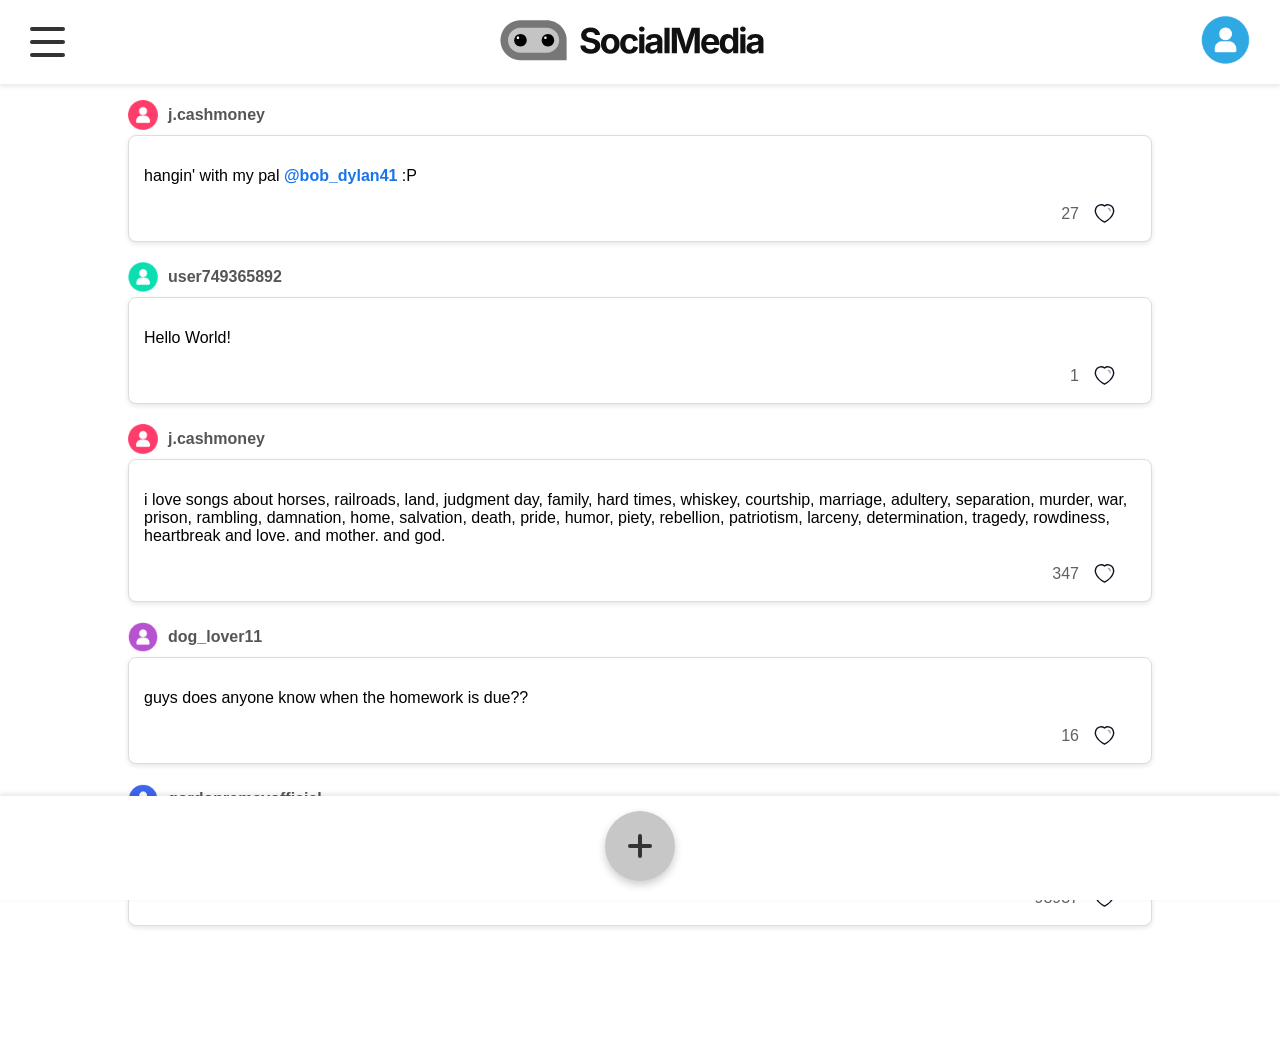
<file: index.html>
<!DOCTYPE html>
<html lang="en">
<head>
    <meta charset="UTF-8">
    <meta name="viewport" content="width=device-width, initial-scale=1.0">
    <title>Homepage</title>
    <link rel="stylesheet" href="global.css">
    <link rel="stylesheet" href="Bridget/homepage.css">
</head>
<body>
    <div class="navbar">
        <div class="hamburger" id="hamburger-btn">
            <div class="line"></div>
            <div class="line"></div>
            <div class="line"></div>
        </div>
        <div>
            <a href="index.html"> <img src="images/logoipsum-custom-logo.svg" alt="logo"></a>
        </div>
        <div class="myprofile">
            <img src="images/sky-pfp.png" alt="sky pfp icon" style="width: 50px; height: 50px;">
        </div>
    </div>
    
    <div class="post-container">
        <div class="post bob-post" id="bob-post-1" style="display: none;">
            <div class="username"> <img src="images/green-pfp.png" alt="green pfp icon" style="width: 30px; height: 30px; margin-right: 10px;"><a href="Sam/user-profile.html">bob_dylan41</a></div>
            <div class="content" id="profile-p2">
                <p> hangin' with my pal <span class="mention">@j.cashmoney</span> :P</p>
                <div class="like-container">
                    <span class="counter">14</span>
                    <button type="button" class="likeButton">
                        <svg class="heart-icon" viewBox="0 0 24 24" width="23" height="23" xmlns="http://www.w3.org/2000/svg">
                            <path class="heart-main" fill-rule="evenodd" clip-rule="evenodd" d="M2.87187 11.5983C1.79887 8.24832 3.05287 4.41932 6.56987 3.28632C8.41987 2.68932 10.4619 3.04132 11.9999 4.19832C13.4549 3.07332 15.5719 2.69332 17.4199 3.28632C20.9369 4.41932 22.1989 8.24832 21.1269 11.5983C19.4569 16.9083 11.9999 20.9983 11.9999 20.9983C11.9999 20.9983 4.59787 16.9703 2.87187 11.5983Z" stroke="#130F26" stroke-width="1.5" stroke-linecap="round" stroke-linejoin="round"/>
                            <path class="heart-shine" opacity="0.4" d="M16 6.69995C17.07 7.04595 17.826 8.00095 17.917 9.12195" stroke="#130F26" stroke-width="1.5" stroke-linecap="round" stroke-linejoin="round"/>
                        </svg>
                    </button>
                </div>
            </div>
        </div>
        <div class="post" id="p5">
            <div class="username"> <img src="images/pink-pfp.png" alt="pink pfp icon" style="width: 30px; height: 30px; margin-right: 10px;">j.cashmoney</div>
                <div class="content">
                <p>hangin' with my pal <a href= "Sam/user-profile.html" class="mention">@bob_dylan41</a> :P</p>
                    <div class="like-container">
                        <span class= "counter">27</span>
                        <button type="button" class="likeButton">
                            <svg class="heart-icon" viewBox="0 0 24 24" width="23" height="23" xmlns="http://www.w3.org/2000/svg">
                                <path class="heart-main" fill-rule="evenodd" clip-rule="evenodd" d="M2.87187 11.5983C1.79887 8.24832 3.05287 4.41932 6.56987 3.28632C8.41987 2.68932 10.4619 3.04132 11.9999 4.19832C13.4549 3.07332 15.5719 2.69332 17.4199 3.28632C20.9369 4.41932 22.1989 8.24832 21.1269 11.5983C19.4569 16.9083 11.9999 20.9983 11.9999 20.9983C11.9999 20.9983 4.59787 16.9703 2.87187 11.5983Z" stroke="#130F26" stroke-width="1.5" stroke-linecap="round" stroke-linejoin="round"/>
                                <path class="heart-shine" opacity="0.4" d="M16 6.69995C17.07 7.04595 17.826 8.00095 17.917 9.12195" stroke="#130F26" stroke-width="1.5" stroke-linecap="round" stroke-linejoin="round"/>
                            </svg>
                        </button>
                    </div>
                </div>
            </div>
        <div class="post" id="p4">
            <div class="username"> <img src="images/aqua-pfp.png" alt="aqua pfp icon" style="width: 30px; height: 30px; margin-right: 10px;">user749365892</div>
            <div class="content">
                <p>Hello World!</p>
                <div class="like-container">
                    <span class= "counter">1</span>
                    <button type="button" class="likeButton">
                        <svg class="heart-icon" viewBox="0 0 24 24" width="23" height="23" xmlns="http://www.w3.org/2000/svg">
                            <path class="heart-main" fill-rule="evenodd" clip-rule="evenodd" d="M2.87187 11.5983C1.79887 8.24832 3.05287 4.41932 6.56987 3.28632C8.41987 2.68932 10.4619 3.04132 11.9999 4.19832C13.4549 3.07332 15.5719 2.69332 17.4199 3.28632C20.9369 4.41932 22.1989 8.24832 21.1269 11.5983C19.4569 16.9083 11.9999 20.9983 11.9999 20.9983C11.9999 20.9983 4.59787 16.9703 2.87187 11.5983Z" stroke="#130F26" stroke-width="1.5" stroke-linecap="round" stroke-linejoin="round"/>
                            <path class="heart-shine" opacity="0.4" d="M16 6.69995C17.07 7.04595 17.826 8.00095 17.917 9.12195" stroke="#130F26" stroke-width="1.5" stroke-linecap="round" stroke-linejoin="round"/>
                        </svg>
                    </button>
                </div>
            </div>
        </div>
        <div class="post bob-post" id="bob-post-2" style="display: none;">
            <div class="username"> <img src="images/green-pfp.png" alt="green pfp icon" style="width: 30px; height: 30px; margin-right: 10px;"><a href="Sam/user-profile.html">bob_dylan41</a></div>
            <div class="content">
                <p>just wrote a new song about railroads</p>
                <div class="like-container">
                    <span class="counter">42</span>
                    <button type="button" class="likeButton">
                        <svg class="heart-icon" viewBox="0 0 24 24" width="23" height="23" xmlns="http://www.w3.org/2000/svg">
                            <path class="heart-main" fill-rule="evenodd" clip-rule="evenodd" d="M2.87187 11.5983C1.79887 8.24832 3.05287 4.41932 6.56987 3.28632C8.41987 2.68932 10.4619 3.04132 11.9999 4.19832C13.4549 3.07332 15.5719 2.69332 17.4199 3.28632C20.9369 4.41932 22.1989 8.24832 21.1269 11.5983C19.4569 16.9083 11.9999 20.9983 11.9999 20.9983C11.9999 20.9983 4.59787 16.9703 2.87187 11.5983Z" stroke="#130F26" stroke-width="1.5" stroke-linecap="round" stroke-linejoin="round"/>
                            <path class="heart-shine" opacity="0.4" d="M16 6.69995C17.07 7.04595 17.826 8.00095 17.917 9.12195" stroke="#130F26" stroke-width="1.5" stroke-linecap="round" stroke-linejoin="round"/>  
                        </svg>
                    </button>
                </div>
            </div>
        </div> 
        <div class="post" id="p3">
            <div class="username"> <img src="images/pink-pfp.png" alt="pink pfp icon" style="width: 30px; height: 30px; margin-right: 10px;">j.cashmoney</div>
                <div class="content">
                    <p>i love songs about horses, railroads, land, judgment day, family, hard times, whiskey, courtship, marriage, adultery, separation, murder, war, prison, rambling, damnation, home, salvation, death, pride, humor, piety, rebellion, patriotism, larceny, determination, tragedy, rowdiness, heartbreak and love. and mother. and god.</p>
                    <div class="like-container">
                        <span class= "counter">347</span>
                        <button type="button" class="likeButton">
                            <svg class="heart-icon" viewBox="0 0 24 24" width="23" height="23" xmlns="http://www.w3.org/2000/svg">
                                <path class="heart-main" fill-rule="evenodd" clip-rule="evenodd" d="M2.87187 11.5983C1.79887 8.24832 3.05287 4.41932 6.56987 3.28632C8.41987 2.68932 10.4619 3.04132 11.9999 4.19832C13.4549 3.07332 15.5719 2.69332 17.4199 3.28632C20.9369 4.41932 22.1989 8.24832 21.1269 11.5983C19.4569 16.9083 11.9999 20.9983 11.9999 20.9983C11.9999 20.9983 4.59787 16.9703 2.87187 11.5983Z" stroke="#130F26" stroke-width="1.5" stroke-linecap="round" stroke-linejoin="round"/>
                                <path class="heart-shine" opacity="0.4" d="M16 6.69995C17.07 7.04595 17.826 8.00095 17.917 9.12195" stroke="#130F26" stroke-width="1.5" stroke-linecap="round" stroke-linejoin="round"/>
                            </svg>
                        </button>
                    </div>
                </div>
            </div>
        <div class="post" id="p2">
            <div class="username"> <img src="images/purple-pfp.png" alt="purple pfp icon" style="width: 30px; height: 30px; margin-right: 10px;">dog_lover11</div>
                <div class="content">
                    <p>guys does anyone know when the homework is due??</p>
                    <div class="like-container">
                        <span class= "counter">16</span>
                        <button type="button" class="likeButton">
                            <svg class="heart-icon" viewBox="0 0 24 24" width="23" height="23" xmlns="http://www.w3.org/2000/svg">
                                <path class="heart-main" fill-rule="evenodd" clip-rule="evenodd" d="M2.87187 11.5983C1.79887 8.24832 3.05287 4.41932 6.56987 3.28632C8.41987 2.68932 10.4619 3.04132 11.9999 4.19832C13.4549 3.07332 15.5719 2.69332 17.4199 3.28632C20.9369 4.41932 22.1989 8.24832 21.1269 11.5983C19.4569 16.9083 11.9999 20.9983 11.9999 20.9983C11.9999 20.9983 4.59787 16.9703 2.87187 11.5983Z" stroke="#130F26" stroke-width="1.5" stroke-linecap="round" stroke-linejoin="round"/>
                                <path class="heart-shine" opacity="0.4" d="M16 6.69995C17.07 7.04595 17.826 8.00095 17.917 9.12195" stroke="#130F26" stroke-width="1.5" stroke-linecap="round" stroke-linejoin="round"/>
                            </svg>
                        </button>
                    </div>
                </div>
            </div>
        <div class="post" id="p1">
            <div class="username"> <img src="images/blue-pfp.png" alt="blue pfp icon" style="width: 30px; height: 30px; margin-right: 10px;">gordonramsyofficial</div>
                <div class="content">
                    <p>Having a snack</p>
                    <div class="like-container">
                        <span class= "counter">98937</span>
                        <button type="button" class="likeButton">
                            <svg class="heart-icon" viewBox="0 0 24 24" width="23" height="23" xmlns="http://www.w3.org/2000/svg">
                                <path class="heart-main" fill-rule="evenodd" clip-rule="evenodd" d="M2.87187 11.5983C1.79887 8.24832 3.05287 4.41932 6.56987 3.28632C8.41987 2.68932 10.4619 3.04132 11.9999 4.19832C13.4549 3.07332 15.5719 2.69332 17.4199 3.28632C20.9369 4.41932 22.1989 8.24832 21.1269 11.5983C19.4569 16.9083 11.9999 20.9983 11.9999 20.9983C11.9999 20.9983 4.59787 16.9703 2.87187 11.5983Z" stroke="#130F26" stroke-width="1.5" stroke-linecap="round" stroke-linejoin="round"/>
                                <path class="heart-shine" opacity="0.4" d="M16 6.69995C17.07 7.04595 17.826 8.00095 17.917 9.12195" stroke="#130F26" stroke-width="1.5" stroke-linecap="round" stroke-linejoin="round"/>
                            </svg>
                        </button>
                    </div>
                </div>
            </div>
        </div>
    </div>
    <div class="footer">
        <a href = "Bridget/new-post.html">
            <button class="add-button">
                <div class="line horizontal"></div>
                <div class="line vertical"></div>
            </button> 
        </a>
    </div>

</body>
</html>

<script>
function initLikes() {
    var likeButtons = document.querySelectorAll(".likeButton");

    likeButtons.forEach((button) => {
        var post = button.closest(".post");
        if (!post || !post.id) return;
        
        var postId = post.id; 
        var counter = post.querySelector(".counter");
        var savedData = JSON.parse(localStorage.getItem(postId));

        if (savedData) {
            counter.innerHTML = savedData.count;
            if (savedData.liked) {
                button.classList.add("liked");
            } else {
                button.classList.remove("liked");
            }
        }
    button.onclick = () => {
            let currentCount = Number(counter.innerHTML);
            let isCurrentlyLiked = button.classList.contains("liked");

            if (isCurrentlyLiked) {
                button.classList.remove("liked");
                currentCount -= 1;
            } else {
                button.classList.add("liked");
                currentCount += 1;
            }

            counter.innerHTML = currentCount;
            localStorage.setItem(postId, JSON.stringify({
                liked: !isCurrentlyLiked,
                count: currentCount
            }));
        };
    });
}


var savedPosts = JSON.parse(localStorage.getItem("posts")) || [];
var postContainer = document.querySelector(".post-container");
var firstHardcodedPost = postContainer.firstElementChild; 

savedPosts.forEach(function(post){
    var postDiv = document.createElement("div");
    postDiv.className = "post";
    postDiv.id = post.id;
    postDiv.innerHTML = `
        <div class="username">
            <img src="images/sky-pfp.png" alt="sky pfp icon" style="width: 30px; height: 30px; margin-right: 10px;">You</div>
        </div>
        <div class="content">
            <button type="button" class="deleteButton">
                <div class="line aigu"></div>
                <div class="line grave"></div>
            </button>
            <p>${post.content}</p>
            <div class="like-container">
                <span class="counter">${post.likes}</span>
                <h4>Likes</h4>
            </div>
        </div>
    `;
    var deleteBtn = postDiv.querySelector(".deleteButton");
    deleteBtn.addEventListener("click", function() {
        postDiv.remove(); 

            var currentPosts = JSON.parse(localStorage.getItem("posts")) || [];
            var updatedPosts = currentPosts.filter(function(item) {
                return item.id !== post.id;
            });

            localStorage.setItem("posts", JSON.stringify(updatedPosts));
        });

    postContainer.insertBefore(postDiv, firstHardcodedPost);

    
    });

window.addEventListener("DOMContentLoaded", () => {
    const isFollowingBob = localStorage.getItem("followingBob") === "true";
    const bobPosts = document.querySelectorAll(".bob-post");

    if (isFollowingBob) {
        bobPosts.forEach(post => post.style.display = "block");
    }

    initLikes();
});
</script>
</file>
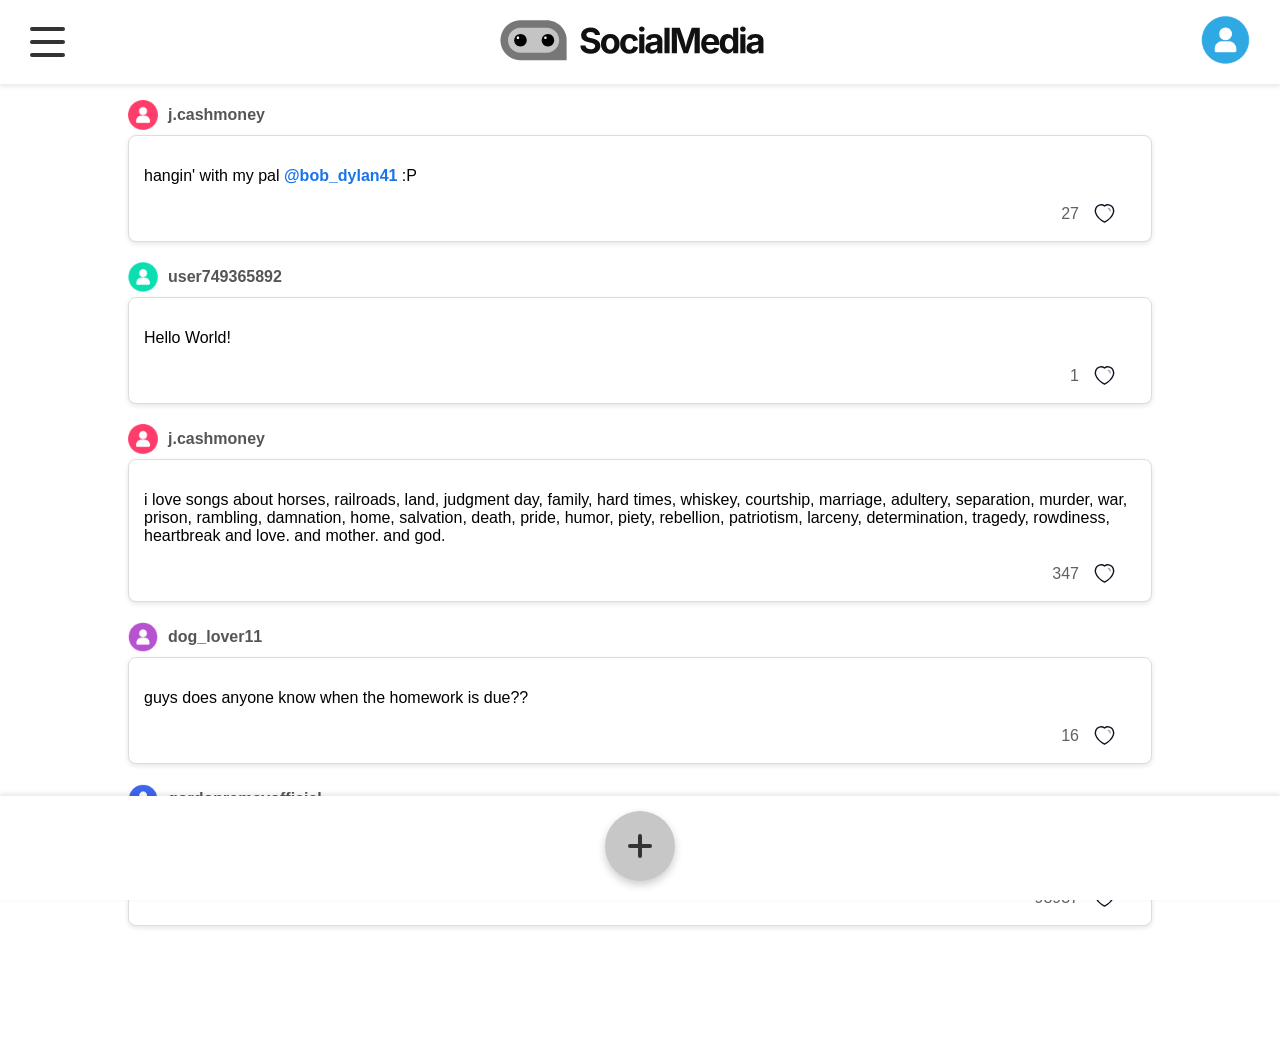
<file: Bridget/index.html>
<!DOCTYPE html>
<html lang="en">
<head>
    <meta charset="UTF-8">
    <meta name="viewport" content="width=device-width, initial-scale=1.0">
    <title>Homepage</title>
    <link rel="stylesheet" href="../global.css">
    <link rel="stylesheet" href="homepage.css">
</head>
<body>
    <div class="navbar">
        <div class="hamburger" id="hamburger-btn">
            <div class="line"></div>
            <div class="line"></div>
            <div class="line"></div>
        </div>
        <div>
            <a href="index.html"> <img src="../images/logoipsum-custom-logo.svg" alt="logo"></a>
        </div>
        <div class="myprofile">
            <img src="../images/sky-pfp.png" alt="sky pfp icon" style="width: 50px; height: 50px;">
        </div>
    </div>
    
    <div class="post-container">
        <div class="post bob-post" id="bob-post-1" style="display: none;">
            <div class="username"> <img src="../images/green-pfp.png" alt="green pfp icon" style="width: 30px; height: 30px; margin-right: 10px;"><a href="../Sam/user-profile.html">bob_dylan41</a></div>
            <div class="content" id="profile-p2">
                <p> hangin' with my pal <span class="mention">@j.cashmoney</span> :P</p>
                <div class="like-container">
                    <span class="counter">14</span>
                    <button type="button" class="likeButton">
                        <svg class="heart-icon" viewBox="0 0 24 24" width="23" height="23" xmlns="http://www.w3.org/2000/svg">
                            <path class="heart-main" fill-rule="evenodd" clip-rule="evenodd" d="M2.87187 11.5983C1.79887 8.24832 3.05287 4.41932 6.56987 3.28632C8.41987 2.68932 10.4619 3.04132 11.9999 4.19832C13.4549 3.07332 15.5719 2.69332 17.4199 3.28632C20.9369 4.41932 22.1989 8.24832 21.1269 11.5983C19.4569 16.9083 11.9999 20.9983 11.9999 20.9983C11.9999 20.9983 4.59787 16.9703 2.87187 11.5983Z" stroke="#130F26" stroke-width="1.5" stroke-linecap="round" stroke-linejoin="round"/>
                            <path class="heart-shine" opacity="0.4" d="M16 6.69995C17.07 7.04595 17.826 8.00095 17.917 9.12195" stroke="#130F26" stroke-width="1.5" stroke-linecap="round" stroke-linejoin="round"/>
                        </svg>
                    </button>
                </div>
            </div>
        </div>
        <div class="post" id="p5">
            <div class="username"> <img src="../images/pink-pfp.png" alt="pink pfp icon" style="width: 30px; height: 30px; margin-right: 10px;">j.cashmoney</div>
                <div class="content">
                <p>hangin' with my pal <a href= "../Sam/user-profile.html" class="mention">@bob_dylan41</a> :P</p>
                    <div class="like-container">
                        <span class= "counter">27</span>
                        <button type="button" class="likeButton">
                            <svg class="heart-icon" viewBox="0 0 24 24" width="23" height="23" xmlns="http://www.w3.org/2000/svg">
                                <path class="heart-main" fill-rule="evenodd" clip-rule="evenodd" d="M2.87187 11.5983C1.79887 8.24832 3.05287 4.41932 6.56987 3.28632C8.41987 2.68932 10.4619 3.04132 11.9999 4.19832C13.4549 3.07332 15.5719 2.69332 17.4199 3.28632C20.9369 4.41932 22.1989 8.24832 21.1269 11.5983C19.4569 16.9083 11.9999 20.9983 11.9999 20.9983C11.9999 20.9983 4.59787 16.9703 2.87187 11.5983Z" stroke="#130F26" stroke-width="1.5" stroke-linecap="round" stroke-linejoin="round"/>
                                <path class="heart-shine" opacity="0.4" d="M16 6.69995C17.07 7.04595 17.826 8.00095 17.917 9.12195" stroke="#130F26" stroke-width="1.5" stroke-linecap="round" stroke-linejoin="round"/>
                            </svg>
                        </button>
                    </div>
                </div>
            </div>
        <div class="post" id="p4">
            <div class="username"> <img src="../images/aqua-pfp.png" alt="aqua pfp icon" style="width: 30px; height: 30px; margin-right: 10px;">user749365892</div>
            <div class="content">
                <p>Hello World!</p>
                <div class="like-container">
                    <span class= "counter">1</span>
                    <button type="button" class="likeButton">
                        <svg class="heart-icon" viewBox="0 0 24 24" width="23" height="23" xmlns="http://www.w3.org/2000/svg">
                            <path class="heart-main" fill-rule="evenodd" clip-rule="evenodd" d="M2.87187 11.5983C1.79887 8.24832 3.05287 4.41932 6.56987 3.28632C8.41987 2.68932 10.4619 3.04132 11.9999 4.19832C13.4549 3.07332 15.5719 2.69332 17.4199 3.28632C20.9369 4.41932 22.1989 8.24832 21.1269 11.5983C19.4569 16.9083 11.9999 20.9983 11.9999 20.9983C11.9999 20.9983 4.59787 16.9703 2.87187 11.5983Z" stroke="#130F26" stroke-width="1.5" stroke-linecap="round" stroke-linejoin="round"/>
                            <path class="heart-shine" opacity="0.4" d="M16 6.69995C17.07 7.04595 17.826 8.00095 17.917 9.12195" stroke="#130F26" stroke-width="1.5" stroke-linecap="round" stroke-linejoin="round"/>
                        </svg>
                    </button>
                </div>
            </div>
        </div>
        <div class="post bob-post" id="bob-post-2" style="display: none;">
            <div class="username"> <img src="../images/green-pfp.png" alt="green pfp icon" style="width: 30px; height: 30px; margin-right: 10px;">bob_dylan41</div>
            <div class="content">
                <p>just wrote a new song about railroads</p>
                <div class="like-container">
                    <span class="counter">42</span>
                    <button type="button" class="likeButton">
                        <svg class="heart-icon" viewBox="0 0 24 24" width="23" height="23" xmlns="http://www.w3.org/2000/svg">
                            <path class="heart-main" fill-rule="evenodd" clip-rule="evenodd" d="M2.87187 11.5983C1.79887 8.24832 3.05287 4.41932 6.56987 3.28632C8.41987 2.68932 10.4619 3.04132 11.9999 4.19832C13.4549 3.07332 15.5719 2.69332 17.4199 3.28632C20.9369 4.41932 22.1989 8.24832 21.1269 11.5983C19.4569 16.9083 11.9999 20.9983 11.9999 20.9983C11.9999 20.9983 4.59787 16.9703 2.87187 11.5983Z" stroke="#130F26" stroke-width="1.5" stroke-linecap="round" stroke-linejoin="round"/>
                            <path class="heart-shine" opacity="0.4" d="M16 6.69995C17.07 7.04595 17.826 8.00095 17.917 9.12195" stroke="#130F26" stroke-width="1.5" stroke-linecap="round" stroke-linejoin="round"/>  
                        </svg>
                    </button>
                </div>
            </div>
        </div> 
        <div class="post" id="p3">
            <div class="username"> <img src="../images/pink-pfp.png" alt="pink pfp icon" style="width: 30px; height: 30px; margin-right: 10px;">j.cashmoney</div>
                <div class="content">
                    <p>i love songs about horses, railroads, land, judgment day, family, hard times, whiskey, courtship, marriage, adultery, separation, murder, war, prison, rambling, damnation, home, salvation, death, pride, humor, piety, rebellion, patriotism, larceny, determination, tragedy, rowdiness, heartbreak and love. and mother. and god.</p>
                    <div class="like-container">
                        <span class= "counter">347</span>
                        <button type="button" class="likeButton">
                            <svg class="heart-icon" viewBox="0 0 24 24" width="23" height="23" xmlns="http://www.w3.org/2000/svg">
                                <path class="heart-main" fill-rule="evenodd" clip-rule="evenodd" d="M2.87187 11.5983C1.79887 8.24832 3.05287 4.41932 6.56987 3.28632C8.41987 2.68932 10.4619 3.04132 11.9999 4.19832C13.4549 3.07332 15.5719 2.69332 17.4199 3.28632C20.9369 4.41932 22.1989 8.24832 21.1269 11.5983C19.4569 16.9083 11.9999 20.9983 11.9999 20.9983C11.9999 20.9983 4.59787 16.9703 2.87187 11.5983Z" stroke="#130F26" stroke-width="1.5" stroke-linecap="round" stroke-linejoin="round"/>
                                <path class="heart-shine" opacity="0.4" d="M16 6.69995C17.07 7.04595 17.826 8.00095 17.917 9.12195" stroke="#130F26" stroke-width="1.5" stroke-linecap="round" stroke-linejoin="round"/>
                            </svg>
                        </button>
                    </div>
                </div>
            </div>
        <div class="post" id="p2">
            <div class="username"> <img src="../images/purple-pfp.png" alt="purple pfp icon" style="width: 30px; height: 30px; margin-right: 10px;">dog_lover11</div>
                <div class="content">
                    <p>guys does anyone know when the homework is due??</p>
                    <div class="like-container">
                        <span class= "counter">16</span>
                        <button type="button" class="likeButton">
                            <svg class="heart-icon" viewBox="0 0 24 24" width="23" height="23" xmlns="http://www.w3.org/2000/svg">
                                <path class="heart-main" fill-rule="evenodd" clip-rule="evenodd" d="M2.87187 11.5983C1.79887 8.24832 3.05287 4.41932 6.56987 3.28632C8.41987 2.68932 10.4619 3.04132 11.9999 4.19832C13.4549 3.07332 15.5719 2.69332 17.4199 3.28632C20.9369 4.41932 22.1989 8.24832 21.1269 11.5983C19.4569 16.9083 11.9999 20.9983 11.9999 20.9983C11.9999 20.9983 4.59787 16.9703 2.87187 11.5983Z" stroke="#130F26" stroke-width="1.5" stroke-linecap="round" stroke-linejoin="round"/>
                                <path class="heart-shine" opacity="0.4" d="M16 6.69995C17.07 7.04595 17.826 8.00095 17.917 9.12195" stroke="#130F26" stroke-width="1.5" stroke-linecap="round" stroke-linejoin="round"/>
                            </svg>
                        </button>
                    </div>
                </div>
            </div>
        <div class="post" id="p1">
            <div class="username"> <img src="../images/blue-pfp.png" alt="blue pfp icon" style="width: 30px; height: 30px; margin-right: 10px;">gordonramsyofficial</div>
                <div class="content">
                    <p>Having a snack</p>
                    <div class="like-container">
                        <span class= "counter">98937</span>
                        <button type="button" class="likeButton">
                            <svg class="heart-icon" viewBox="0 0 24 24" width="23" height="23" xmlns="http://www.w3.org/2000/svg">
                                <path class="heart-main" fill-rule="evenodd" clip-rule="evenodd" d="M2.87187 11.5983C1.79887 8.24832 3.05287 4.41932 6.56987 3.28632C8.41987 2.68932 10.4619 3.04132 11.9999 4.19832C13.4549 3.07332 15.5719 2.69332 17.4199 3.28632C20.9369 4.41932 22.1989 8.24832 21.1269 11.5983C19.4569 16.9083 11.9999 20.9983 11.9999 20.9983C11.9999 20.9983 4.59787 16.9703 2.87187 11.5983Z" stroke="#130F26" stroke-width="1.5" stroke-linecap="round" stroke-linejoin="round"/>
                                <path class="heart-shine" opacity="0.4" d="M16 6.69995C17.07 7.04595 17.826 8.00095 17.917 9.12195" stroke="#130F26" stroke-width="1.5" stroke-linecap="round" stroke-linejoin="round"/>
                            </svg>
                        </button>
                    </div>
                </div>
            </div>
        </div>
    </div>
    <div class="footer">
        <a href = "new-post.html">
            <button class="add-button">
                <div class="line horizontal"></div>
                <div class="line vertical"></div>
            </button> 
        </a>
    </div>

</body>
</html>

<script>
function initLikes() {
    var likeButtons = document.querySelectorAll(".likeButton");

    likeButtons.forEach((button) => {
        var post = button.closest(".post");
        if (!post || !post.id) return;
        
        var postId = post.id; 
        var counter = post.querySelector(".counter");
        var savedData = JSON.parse(localStorage.getItem(postId));

        if (savedData) {
            counter.innerHTML = savedData.count;
            if (savedData.liked) {
                button.classList.add("liked");
            } else {
                button.classList.remove("liked");
            }
        }
    button.onclick = () => {
            let currentCount = Number(counter.innerHTML);
            let isCurrentlyLiked = button.classList.contains("liked");

            if (isCurrentlyLiked) {
                button.classList.remove("liked");
                currentCount -= 1;
            } else {
                button.classList.add("liked");
                currentCount += 1;
            }

            counter.innerHTML = currentCount;
            localStorage.setItem(postId, JSON.stringify({
                liked: !isCurrentlyLiked,
                count: currentCount
            }));
        };
    });
}


var savedPosts = JSON.parse(localStorage.getItem("posts")) || [];
var postContainer = document.querySelector(".post-container");
var firstHardcodedPost = postContainer.firstElementChild; 

savedPosts.forEach(function(post){
    var postDiv = document.createElement("div");
    postDiv.className = "post";
    postDiv.id = post.id;
    postDiv.innerHTML = `
        <div class="username">
            <img src="../images/sky-pfp.png" alt="sky pfp icon" style="width: 30px; height: 30px; margin-right: 10px;">You</div>
        </div>
        <div class="content">
            <button type="button" class="deleteButton">
                <div class="line aigu"></div>
                <div class="line grave"></div>
            </button>
            <p>${post.content}</p>
            <div class="like-container">
                <span class="counter">${post.likes}</span>
                <h4>Likes</h4>
            </div>
        </div>
    `;
    var deleteBtn = postDiv.querySelector(".deleteButton");
    deleteBtn.addEventListener("click", function() {
        postDiv.remove(); 

            var currentPosts = JSON.parse(localStorage.getItem("posts")) || [];
            var updatedPosts = currentPosts.filter(function(item) {
                return item.id !== post.id;
            });

            localStorage.setItem("posts", JSON.stringify(updatedPosts));
        });

    postContainer.insertBefore(postDiv, firstHardcodedPost);

    
    });

window.addEventListener("DOMContentLoaded", () => {
    const isFollowingBob = localStorage.getItem("followingBob") === "true";
    const bobPosts = document.querySelectorAll(".bob-post");

    if (isFollowingBob) {
        bobPosts.forEach(post => post.style.display = "block");
    }

    initLikes();
});
</script>
</file>
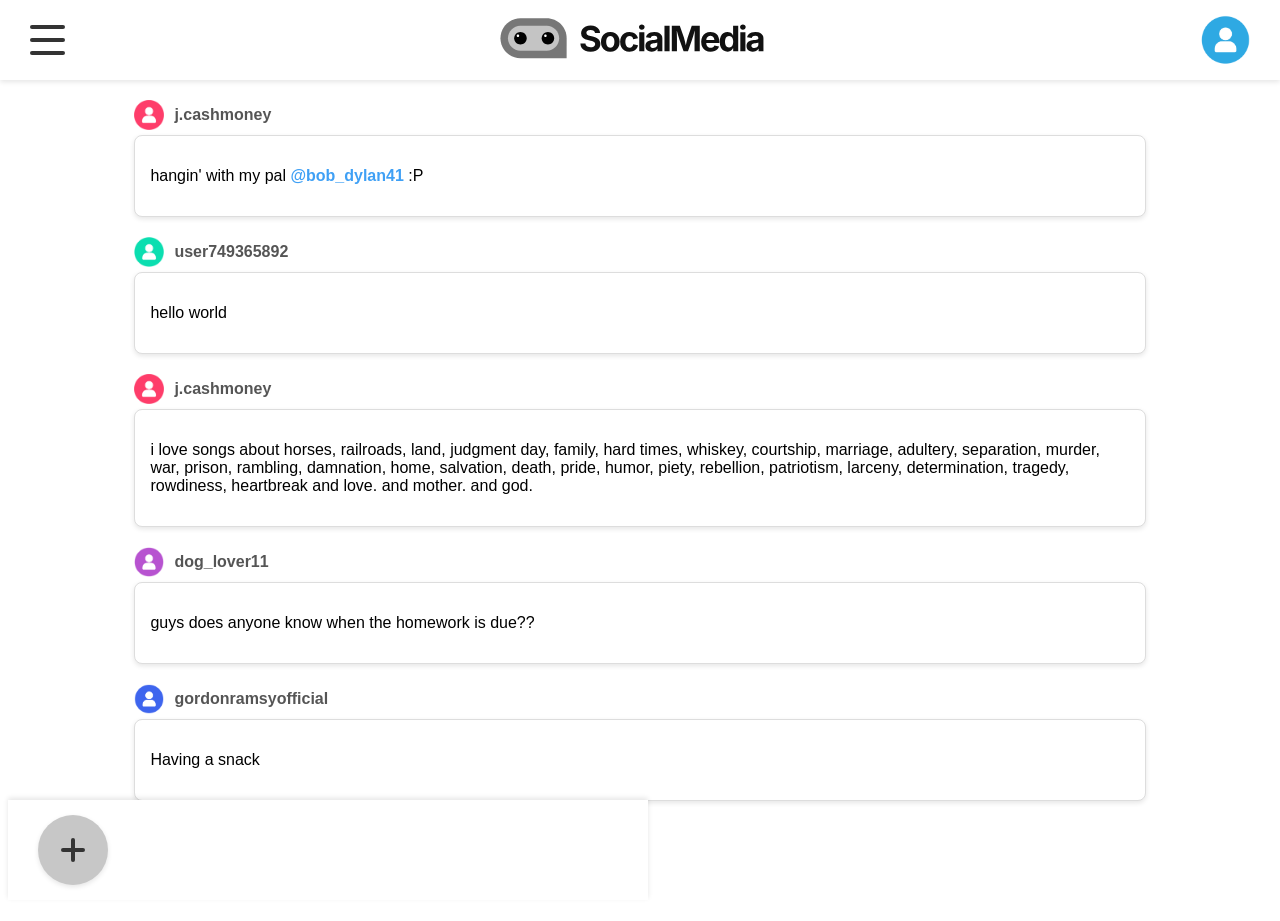
<file: Homepage.html>
<!DOCTYPE html>
<html lang="en">
<head>
    <meta charset="UTF-8">
    <meta name="viewport" content="width=device-width, initial-scale=1.0">
    <title>Homepage</title>
    <link rel="stylesheet" href="StyleSocialMedia.css">
</head>
<body>
    <div class="navbar">
        <button class="hamburger" id="hamburger-btn">
            <div class="line"></div>
            <div class="line"></div>
            <div class="line"></div>
        </button>
        <div>
            <a href="Homepage.html"> <img src="images/logoipsum-custom-logo.svg" alt="logo"></a>
        </div>
        <img src="images/sky-pfp.png" alt="sky pfp icon" style="width: 50px; height: 50px;">
    </div>
    <div class="post-container">
        <post class="post">
            <user class="username"> <img src="images/pink-pfp.png" alt="pink pfp icon" style="width: 30px; height: 30px; margin-right: 10px;">j.cashmoney</user>
                <content class="content">
                    <p>hangin' with my pal <tag class="mention">@bob_dylan41</tag> :P</p>
                </content>
        </post>
        <post class="post">
            <user class="username"> <img src="images/aqua-pfp.png" alt="aqua pfp icon" style="width: 30px; height: 30px; margin-right: 10px;">user749365892</user>
                <content class="content">
                    <p>hello world</p>
                </content>
        </post>
        <post class="post">
            <user class="username"> <img src="images/pink-pfp.png" alt="pink pfp icon" style="width: 30px; height: 30px; margin-right: 10px;">j.cashmoney</user>
                <content class="content">
                    <p>i love songs about horses, railroads, land, judgment day, family, hard times, whiskey, courtship, marriage, adultery, separation, murder, war, prison, rambling, damnation, home, salvation, death, pride, humor, piety, rebellion, patriotism, larceny, determination, tragedy, rowdiness, heartbreak and love. and mother. and god.</p>
                </content>
            </post>
            <post class="post">
            <user class="username"> <img src="images/purple-pfp.png" alt="purple pfp icon" style="width: 30px; height: 30px; margin-right: 10px;">dog_lover11</user>
                <content class="content">
                    <p>guys does anyone know when the homework is due??</p>
                </content>
        </post>
        </post>
        <post class="post">
            <user class="username"> <img src="images/blue-pfp.png" alt="blue pfp icon" style="width: 30px; height: 30px; margin-right: 10px;">gordonramsyofficial</user>
                <content class="content">
                    <p>Having a snack</p>
                </content>
        </post>
    </div>
    <div class="footer">
        <button class="add-button">
            <div class="line horizontal"></div>
            <div class="line vertical"></div>
        </button> 
    </div>

</body>
</html>
</file>
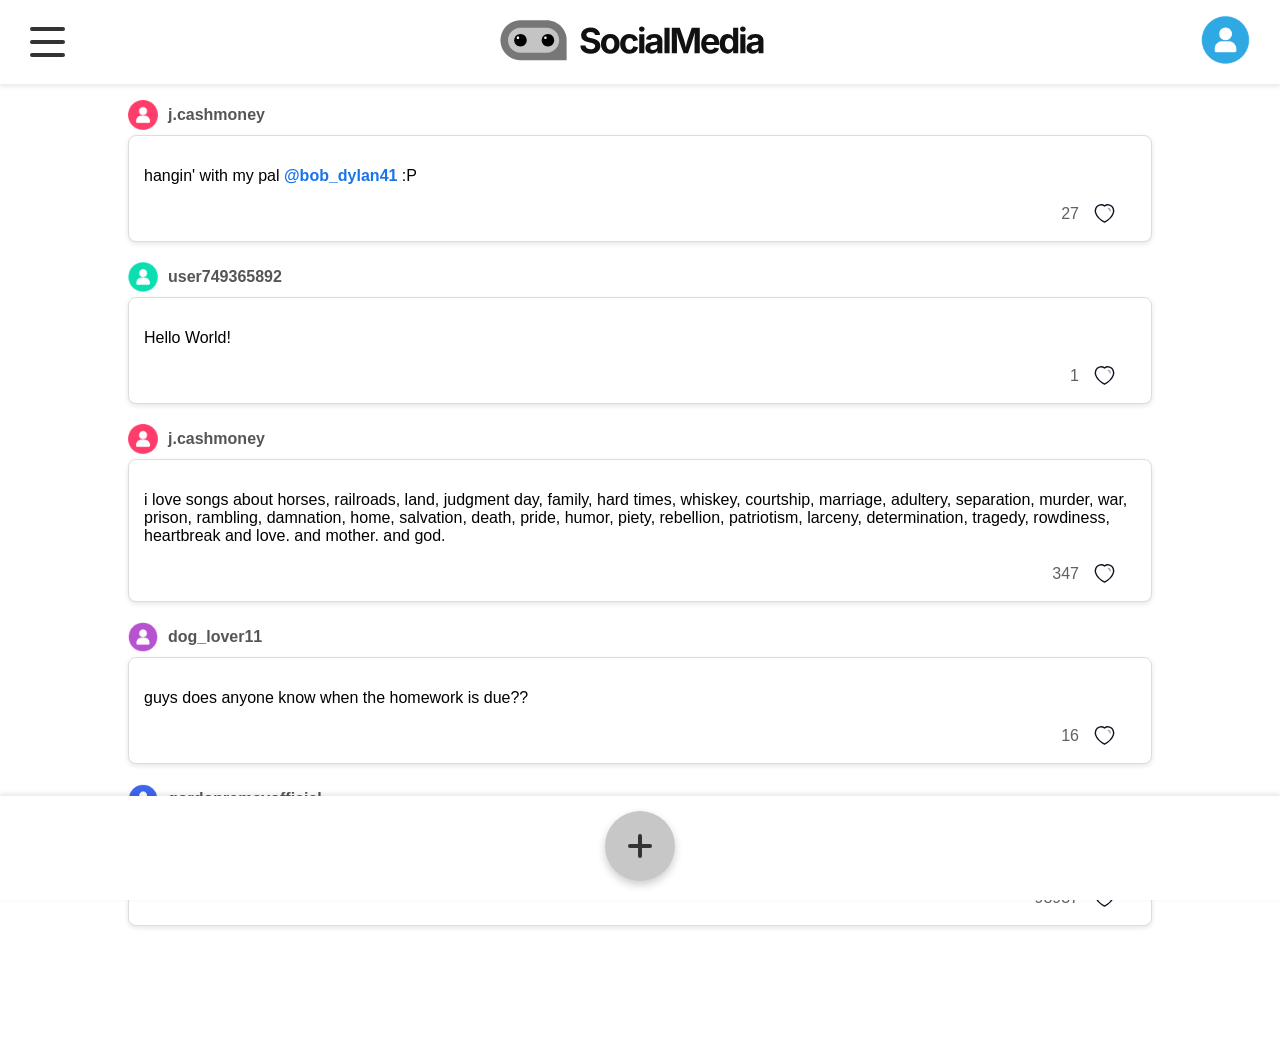
<file: Bridget/homepage.html>
<!DOCTYPE html>
<html lang="en">
<head>
    <meta charset="UTF-8">
    <meta name="viewport" content="width=device-width, initial-scale=1.0">
    <title>Homepage</title>
    <link rel="stylesheet" href="../global.css">
    <link rel="stylesheet" href="homepage.css">
</head>
<body>
    <div class="navbar">
        <div class="hamburger" id="hamburger-btn">
            <div class="line"></div>
            <div class="line"></div>
            <div class="line"></div>
        </div>
        <div>
            <a href="homepage.html"> <img src="../images/logoipsum-custom-logo.svg" alt="logo"></a>
        </div>
        <div class="myprofile">
            <img src="../images/sky-pfp.png" alt="sky pfp icon" style="width: 50px; height: 50px;">
        </div>
    </div>
    
    <div class="post-container">
        <div class="post bob-post" id="bob-post-1" style="display: none;">
            <div class="username"> <img src="../images/green-pfp.png" alt="green pfp icon" style="width: 30px; height: 30px; margin-right: 10px;"><a href="../Sam/user-profile.html">bob_dylan41</a></div>
            <div class="content" id="profile-p2">
                <p> hangin' with my pal <span class="mention">@j.cashmoney</span> :P</p>
                <div class="like-container">
                    <span class="counter">14</span>
                    <button type="button" class="likeButton">
                        <svg class="heart-icon" viewBox="0 0 24 24" width="23" height="23" xmlns="http://www.w3.org/2000/svg">
                            <path class="heart-main" fill-rule="evenodd" clip-rule="evenodd" d="M2.87187 11.5983C1.79887 8.24832 3.05287 4.41932 6.56987 3.28632C8.41987 2.68932 10.4619 3.04132 11.9999 4.19832C13.4549 3.07332 15.5719 2.69332 17.4199 3.28632C20.9369 4.41932 22.1989 8.24832 21.1269 11.5983C19.4569 16.9083 11.9999 20.9983 11.9999 20.9983C11.9999 20.9983 4.59787 16.9703 2.87187 11.5983Z" stroke="#130F26" stroke-width="1.5" stroke-linecap="round" stroke-linejoin="round"/>
                            <path class="heart-shine" opacity="0.4" d="M16 6.69995C17.07 7.04595 17.826 8.00095 17.917 9.12195" stroke="#130F26" stroke-width="1.5" stroke-linecap="round" stroke-linejoin="round"/>
                        </svg>
                    </button>
                </div>
            </div>
        </div>
        <div class="post" id="p5">
            <div class="username"> <img src="../images/pink-pfp.png" alt="pink pfp icon" style="width: 30px; height: 30px; margin-right: 10px;">j.cashmoney</div>
                <div class="content">
                <p>hangin' with my pal <a href= "../Sam/user-profile.html" class="mention">@bob_dylan41</a> :P</p>
                    <div class="like-container">
                        <span class= "counter">27</span>
                        <button type="button" class="likeButton">
                            <svg class="heart-icon" viewBox="0 0 24 24" width="23" height="23" xmlns="http://www.w3.org/2000/svg">
                                <path class="heart-main" fill-rule="evenodd" clip-rule="evenodd" d="M2.87187 11.5983C1.79887 8.24832 3.05287 4.41932 6.56987 3.28632C8.41987 2.68932 10.4619 3.04132 11.9999 4.19832C13.4549 3.07332 15.5719 2.69332 17.4199 3.28632C20.9369 4.41932 22.1989 8.24832 21.1269 11.5983C19.4569 16.9083 11.9999 20.9983 11.9999 20.9983C11.9999 20.9983 4.59787 16.9703 2.87187 11.5983Z" stroke="#130F26" stroke-width="1.5" stroke-linecap="round" stroke-linejoin="round"/>
                                <path class="heart-shine" opacity="0.4" d="M16 6.69995C17.07 7.04595 17.826 8.00095 17.917 9.12195" stroke="#130F26" stroke-width="1.5" stroke-linecap="round" stroke-linejoin="round"/>
                            </svg>
                        </button>
                    </div>
                </div>
            </div>
        <div class="post" id="p4">
            <div class="username"> <img src="../images/aqua-pfp.png" alt="aqua pfp icon" style="width: 30px; height: 30px; margin-right: 10px;">user749365892</div>
            <div class="content">
                <p>Hello World!</p>
                <div class="like-container">
                    <span class= "counter">1</span>
                    <button type="button" class="likeButton">
                        <svg class="heart-icon" viewBox="0 0 24 24" width="23" height="23" xmlns="http://www.w3.org/2000/svg">
                            <path class="heart-main" fill-rule="evenodd" clip-rule="evenodd" d="M2.87187 11.5983C1.79887 8.24832 3.05287 4.41932 6.56987 3.28632C8.41987 2.68932 10.4619 3.04132 11.9999 4.19832C13.4549 3.07332 15.5719 2.69332 17.4199 3.28632C20.9369 4.41932 22.1989 8.24832 21.1269 11.5983C19.4569 16.9083 11.9999 20.9983 11.9999 20.9983C11.9999 20.9983 4.59787 16.9703 2.87187 11.5983Z" stroke="#130F26" stroke-width="1.5" stroke-linecap="round" stroke-linejoin="round"/>
                            <path class="heart-shine" opacity="0.4" d="M16 6.69995C17.07 7.04595 17.826 8.00095 17.917 9.12195" stroke="#130F26" stroke-width="1.5" stroke-linecap="round" stroke-linejoin="round"/>
                        </svg>
                    </button>
                </div>
            </div>
        </div>
        <div class="post bob-post" id="bob-post-2" style="display: none;">
            <div class="username"> <img src="../images/green-pfp.png" alt="green pfp icon" style="width: 30px; height: 30px; margin-right: 10px;">bob_dylan41</div>
            <div class="content">
                <p>just wrote a new song about railroads</p>
                <div class="like-container">
                    <span class="counter">42</span>
                    <button type="button" class="likeButton">
                        <svg class="heart-icon" viewBox="0 0 24 24" width="23" height="23" xmlns="http://www.w3.org/2000/svg">
                            <path class="heart-main" fill-rule="evenodd" clip-rule="evenodd" d="M2.87187 11.5983C1.79887 8.24832 3.05287 4.41932 6.56987 3.28632C8.41987 2.68932 10.4619 3.04132 11.9999 4.19832C13.4549 3.07332 15.5719 2.69332 17.4199 3.28632C20.9369 4.41932 22.1989 8.24832 21.1269 11.5983C19.4569 16.9083 11.9999 20.9983 11.9999 20.9983C11.9999 20.9983 4.59787 16.9703 2.87187 11.5983Z" stroke="#130F26" stroke-width="1.5" stroke-linecap="round" stroke-linejoin="round"/>
                            <path class="heart-shine" opacity="0.4" d="M16 6.69995C17.07 7.04595 17.826 8.00095 17.917 9.12195" stroke="#130F26" stroke-width="1.5" stroke-linecap="round" stroke-linejoin="round"/>  
                        </svg>
                    </button>
                </div>
            </div>
        </div> 
        <div class="post" id="p3">
            <div class="username"> <img src="../images/pink-pfp.png" alt="pink pfp icon" style="width: 30px; height: 30px; margin-right: 10px;">j.cashmoney</div>
                <div class="content">
                    <p>i love songs about horses, railroads, land, judgment day, family, hard times, whiskey, courtship, marriage, adultery, separation, murder, war, prison, rambling, damnation, home, salvation, death, pride, humor, piety, rebellion, patriotism, larceny, determination, tragedy, rowdiness, heartbreak and love. and mother. and god.</p>
                    <div class="like-container">
                        <span class= "counter">347</span>
                        <button type="button" class="likeButton">
                            <svg class="heart-icon" viewBox="0 0 24 24" width="23" height="23" xmlns="http://www.w3.org/2000/svg">
                                <path class="heart-main" fill-rule="evenodd" clip-rule="evenodd" d="M2.87187 11.5983C1.79887 8.24832 3.05287 4.41932 6.56987 3.28632C8.41987 2.68932 10.4619 3.04132 11.9999 4.19832C13.4549 3.07332 15.5719 2.69332 17.4199 3.28632C20.9369 4.41932 22.1989 8.24832 21.1269 11.5983C19.4569 16.9083 11.9999 20.9983 11.9999 20.9983C11.9999 20.9983 4.59787 16.9703 2.87187 11.5983Z" stroke="#130F26" stroke-width="1.5" stroke-linecap="round" stroke-linejoin="round"/>
                                <path class="heart-shine" opacity="0.4" d="M16 6.69995C17.07 7.04595 17.826 8.00095 17.917 9.12195" stroke="#130F26" stroke-width="1.5" stroke-linecap="round" stroke-linejoin="round"/>
                            </svg>
                        </button>
                    </div>
                </div>
            </div>
        <div class="post" id="p2">
            <div class="username"> <img src="../images/purple-pfp.png" alt="purple pfp icon" style="width: 30px; height: 30px; margin-right: 10px;">dog_lover11</div>
                <div class="content">
                    <p>guys does anyone know when the homework is due??</p>
                    <div class="like-container">
                        <span class= "counter">16</span>
                        <button type="button" class="likeButton">
                            <svg class="heart-icon" viewBox="0 0 24 24" width="23" height="23" xmlns="http://www.w3.org/2000/svg">
                                <path class="heart-main" fill-rule="evenodd" clip-rule="evenodd" d="M2.87187 11.5983C1.79887 8.24832 3.05287 4.41932 6.56987 3.28632C8.41987 2.68932 10.4619 3.04132 11.9999 4.19832C13.4549 3.07332 15.5719 2.69332 17.4199 3.28632C20.9369 4.41932 22.1989 8.24832 21.1269 11.5983C19.4569 16.9083 11.9999 20.9983 11.9999 20.9983C11.9999 20.9983 4.59787 16.9703 2.87187 11.5983Z" stroke="#130F26" stroke-width="1.5" stroke-linecap="round" stroke-linejoin="round"/>
                                <path class="heart-shine" opacity="0.4" d="M16 6.69995C17.07 7.04595 17.826 8.00095 17.917 9.12195" stroke="#130F26" stroke-width="1.5" stroke-linecap="round" stroke-linejoin="round"/>
                            </svg>
                        </button>
                    </div>
                </div>
            </div>
        <div class="post" id="p1">
            <div class="username"> <img src="../images/blue-pfp.png" alt="blue pfp icon" style="width: 30px; height: 30px; margin-right: 10px;">gordonramsyofficial</div>
                <div class="content">
                    <p>Having a snack</p>
                    <div class="like-container">
                        <span class= "counter">98937</span>
                        <button type="button" class="likeButton">
                            <svg class="heart-icon" viewBox="0 0 24 24" width="23" height="23" xmlns="http://www.w3.org/2000/svg">
                                <path class="heart-main" fill-rule="evenodd" clip-rule="evenodd" d="M2.87187 11.5983C1.79887 8.24832 3.05287 4.41932 6.56987 3.28632C8.41987 2.68932 10.4619 3.04132 11.9999 4.19832C13.4549 3.07332 15.5719 2.69332 17.4199 3.28632C20.9369 4.41932 22.1989 8.24832 21.1269 11.5983C19.4569 16.9083 11.9999 20.9983 11.9999 20.9983C11.9999 20.9983 4.59787 16.9703 2.87187 11.5983Z" stroke="#130F26" stroke-width="1.5" stroke-linecap="round" stroke-linejoin="round"/>
                                <path class="heart-shine" opacity="0.4" d="M16 6.69995C17.07 7.04595 17.826 8.00095 17.917 9.12195" stroke="#130F26" stroke-width="1.5" stroke-linecap="round" stroke-linejoin="round"/>
                            </svg>
                        </button>
                    </div>
                </div>
            </div>
        </div>
    </div>
    <div class="footer">
        <a href = "new-post.html">
            <button class="add-button">
                <div class="line horizontal"></div>
                <div class="line vertical"></div>
            </button> 
        </a>
    </div>

</body>
</html>

<script>
function initLikes() {
    var likeButtons = document.querySelectorAll(".likeButton");

    likeButtons.forEach((button) => {
        var post = button.closest(".post");
        if (!post || !post.id) return;
        
        var postId = post.id; 
        var counter = post.querySelector(".counter");
        var savedData = JSON.parse(localStorage.getItem(postId));

        if (savedData) {
            counter.innerHTML = savedData.count;
            if (savedData.liked) {
                button.classList.add("liked");
            } else {
                button.classList.remove("liked");
            }
        }
    button.onclick = () => {
            let currentCount = Number(counter.innerHTML);
            let isCurrentlyLiked = button.classList.contains("liked");

            if (isCurrentlyLiked) {
                button.classList.remove("liked");
                currentCount -= 1;
            } else {
                button.classList.add("liked");
                currentCount += 1;
            }

            counter.innerHTML = currentCount;
            localStorage.setItem(postId, JSON.stringify({
                liked: !isCurrentlyLiked,
                count: currentCount
            }));
        };
    });
}


var savedPosts = JSON.parse(localStorage.getItem("posts")) || [];
var postContainer = document.querySelector(".post-container");
var firstHardcodedPost = postContainer.firstElementChild; 

savedPosts.forEach(function(post){
    var postDiv = document.createElement("div");
    postDiv.className = "post";
    postDiv.id = post.id;
    postDiv.innerHTML = `
        <div class="username">
            <img src="../images/sky-pfp.png" alt="sky pfp icon" style="width: 30px; height: 30px; margin-right: 10px;">You</div>
        </div>
        <div class="content">
            <button type="button" class="deleteButton">
                <div class="line aigu"></div>
                <div class="line grave"></div>
            </button>
            <p>${post.content}</p>
            <div class="like-container">
                <span class="counter">${post.likes}</span>
                <h4>Likes</h4>
            </div>
        </div>
    `;
    var deleteBtn = postDiv.querySelector(".deleteButton");
    deleteBtn.addEventListener("click", function() {
        postDiv.remove(); 

            var currentPosts = JSON.parse(localStorage.getItem("posts")) || [];
            var updatedPosts = currentPosts.filter(function(item) {
                return item.id !== post.id;
            });

            localStorage.setItem("posts", JSON.stringify(updatedPosts));
        });

    postContainer.insertBefore(postDiv, firstHardcodedPost);

    
    });

window.addEventListener("DOMContentLoaded", () => {
    const isFollowingBob = localStorage.getItem("followingBob") === "true";
    const bobPosts = document.querySelectorAll(".bob-post");

    if (isFollowingBob) {
        bobPosts.forEach(post => post.style.display = "block");
    }

    initLikes();
});
</script>
</file>
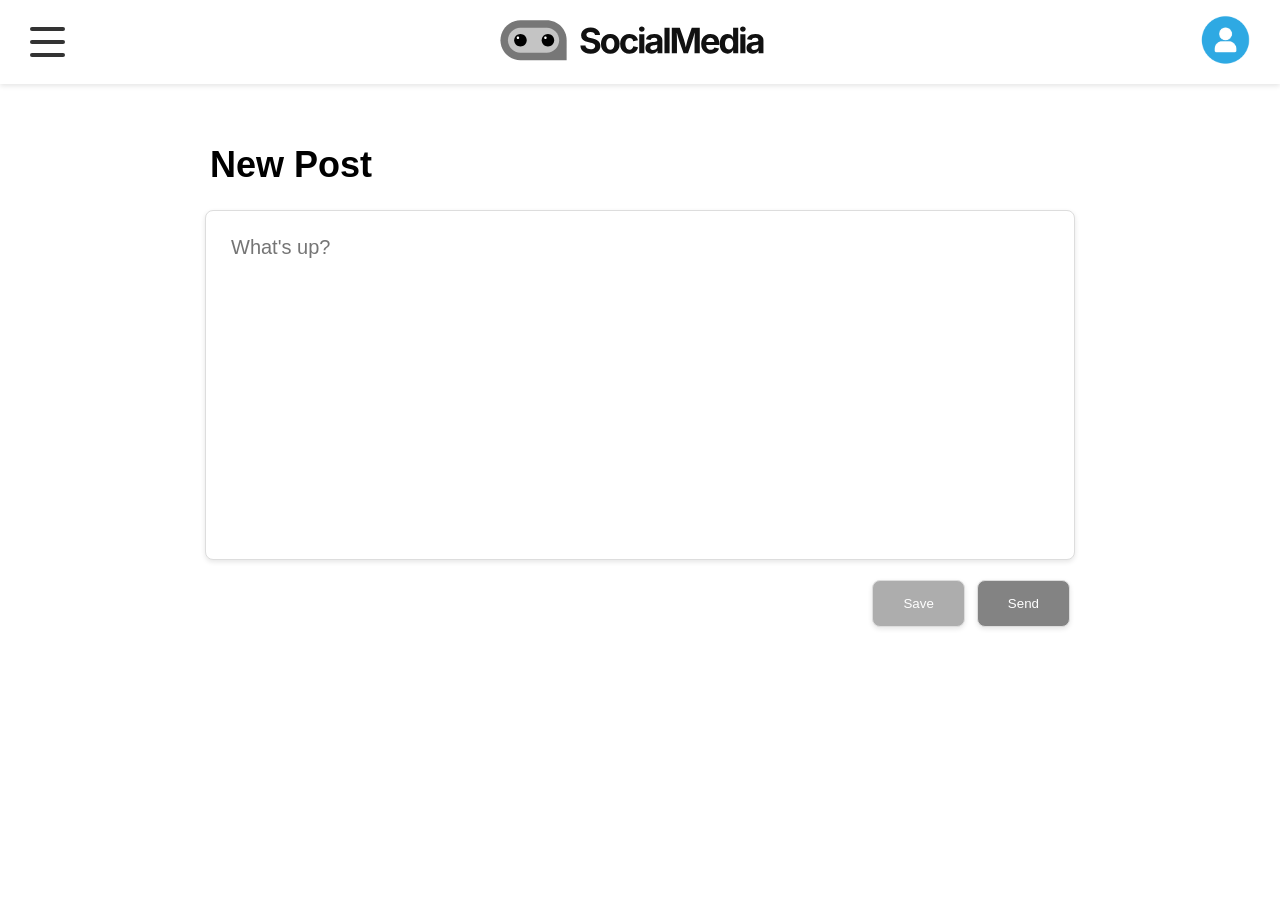
<file: Bridget/new-post.html>
<!DOCTYPE html>
<html lang="en">
<head>
    <meta charset="UTF-8">
    <meta name="viewport" content="width=device-width, initial-scale=1.0">
    <title>New Post</title>
    <link rel="stylesheet" href="../global.css">
    <link rel="stylesheet" href="newpost.css">
</head>
<body>
    <div class="navbar">
        <div class="hamburger" id="hamburger-btn">
            <div class="line"></div>
            <div class="line"></div>
            <div class="line"></div>
        </div>
        <div>
            <a href="../index.html"> <img src="../images/logoipsum-custom-logo.svg" alt="logo"></a>
        </div>
        <div class="myprofile">
            <img src="../images/sky-pfp.png" alt="sky pfp icon" style="width: 50px; height: 50px;">
        </div>
    </div>


    <div class = container>
        <h1>New Post</h1>
        <textarea class="textbox" placeholder="What's up?"></textarea>
        <div class="button-container">
            <button class="saveButton" disabled>Save</button>
            <button class="sendButton" disabled>Send</button>
        </div>
    </div>

<script>
    var textContent = document.querySelector(".textbox");
    var sendButton = document.querySelector(".sendButton");
    var saveButton = document.querySelector(".saveButton");

    

    sendButton.disabled = true;
    saveButton.disabled = true;

    textContent.addEventListener("input", function(){
        sendButton.disabled = textContent.value.trim() === "";
        saveButton.disabled = textContent.value.trim() === "";
    })

    sendButton.addEventListener("click", function(){
    if (!sendButton.disabled) {
        var text = textContent.value.trim();

        var posts = JSON.parse(localStorage.getItem("posts")) || [];

        posts.unshift({
            id: "post-" + Date.now(),
            content: text,
            likes: 0
        });

        localStorage.setItem("posts", JSON.stringify(posts));

        window.location.href = "../index.html";
    }
})

</script>

</body>
</html>
</file>
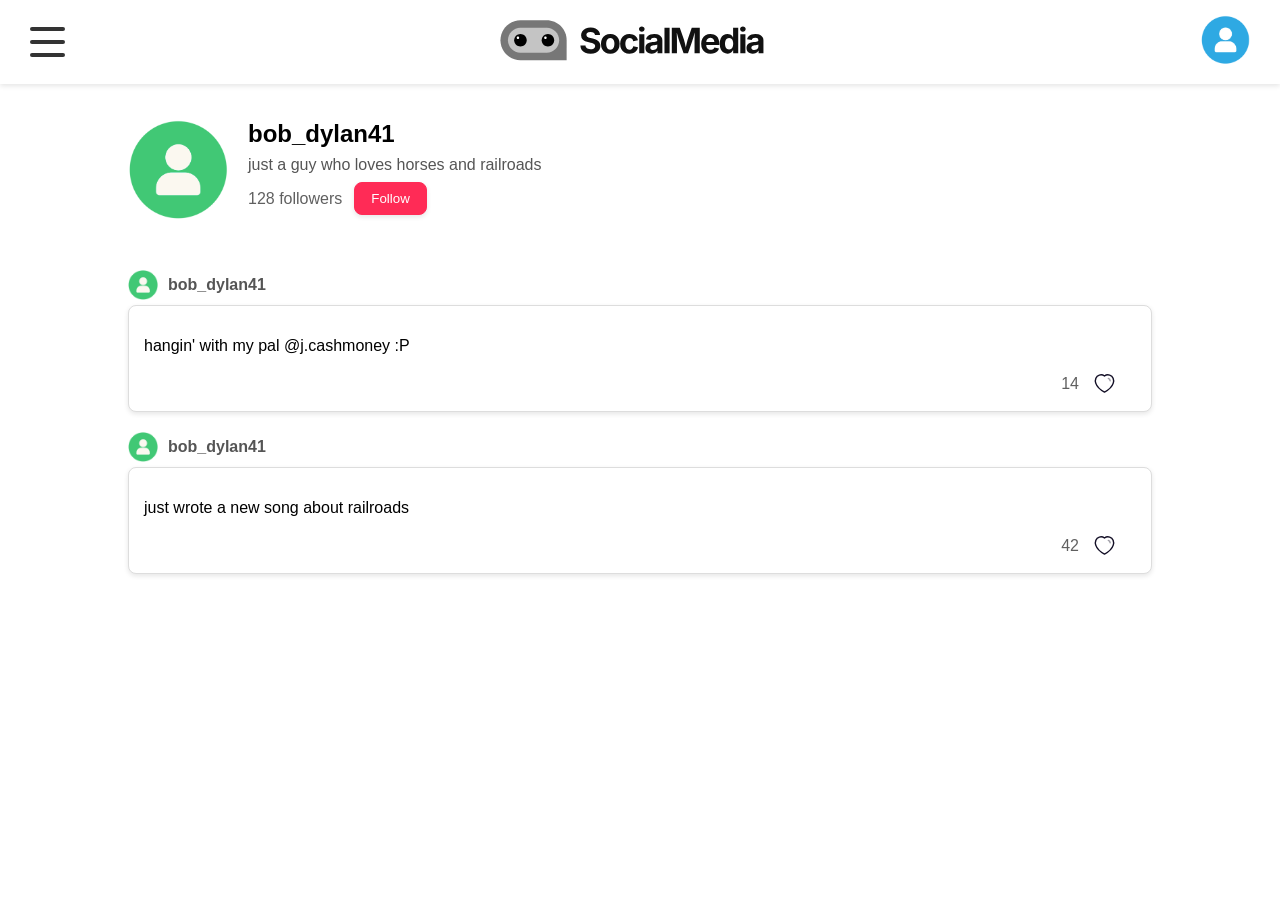
<file: Sam/user-profile.html>
<!DOCTYPE html>
<html lang="en">
<head>
    <meta charset="UTF-8">
    <meta name="viewport" content="width=device-width, initial-scale=1.0">
    <title>User Profile</title>
    <link rel="stylesheet" href="../global.css">
    <link rel="stylesheet" href="user-profile.css">
</head>
<body>
    <div class="navbar">
        <button class="hamburger" id="hamburger-btn">
            <div class="line"></div>
            <div class="line"></div>
            <div class="line"></div>
        </button>
        <div>
            <a href="../index.html"> <img src="../images/logoipsum-custom-logo.svg" alt="logo"></a>
        </div>
        <div class="myprofile">
            <img src="../images/sky-pfp.png" alt="sky pfp icon" style="width: 50px; height: 50px;">
        </div>
    </div>
<div class="profile-header">
    <img src="../images/green-pfp.png" alt="green pfp icon" class="profile-pic">
    <div class="profile-info">
        <h2 class="profile-name">bob_dylan41</h2>
        <p class="profile-bio">just a guy who loves horses and railroads</p>
        <div class="follow-container">
            <div><span class="follower-count">128</span> followers</div>
            <button type="button" class="followButton">Follow</button>
        </div>
    </div>
</div>

<div class="bob-container">
    <div class="post" id="bob-post-1">
        <div class="username"> <img src="../images/green-pfp.png" alt="green pfp icon" style="width: 30px; height: 30px; margin-right: 10px;">bob_dylan41</div>
        <div class="content">
            <p> hangin' with my pal @j.cashmoney :P</p>
            <div class="like-container">
                <span class="counter">14</span>
                <button type="button" class="likeButton">
                    <svg class="heart-icon" viewBox="0 0 24 24" width="23" height="23" xmlns="http://www.w3.org/2000/svg">
                        <path class="heart-main" fill-rule="evenodd" clip-rule="evenodd" d="M2.87187 11.5983C1.79887 8.24832 3.05287 4.41932 6.56987 3.28632C8.41987 2.68932 10.4619 3.04132 11.9999 4.19832C13.4549 3.07332 15.5719 2.69332 17.4199 3.28632C20.9369 4.41932 22.1989 8.24832 21.1269 11.5983C19.4569 16.9083 11.9999 20.9983 11.9999 20.9983C11.9999 20.9983 4.59787 16.9703 2.87187 11.5983Z" stroke="#130F26" stroke-width="1.5" stroke-linecap="round" stroke-linejoin="round"/>
                        <path class="heart-shine" opacity="0.4" d="M16 6.69995C17.07 7.04595 17.826 8.00095 17.917 9.12195" stroke="#130F26" stroke-width="1.5" stroke-linecap="round" stroke-linejoin="round"/>
                    </svg>
                </button>
            </div>
        </div>
    </div>
    <div class="post" id="bob-post-2">
        <div class="username"> <img src="../images/green-pfp.png" alt="green pfp icon" style="width: 30px; height: 30px; margin-right: 10px;">bob_dylan41</div>
        <div class="content">
            <p>just wrote a new song about railroads</p>
            <div class="like-container">
                <span class="counter">42</span>
                <button type="button" class="likeButton">
                    <svg class="heart-icon" viewBox="0 0 24 24" width="23" height="23" xmlns="http://www.w3.org/2000/svg">
                        <path class="heart-main" fill-rule="evenodd" clip-rule="evenodd" d="M2.87187 11.5983C1.79887 8.24832 3.05287 4.41932 6.56987 3.28632C8.41987 2.68932 10.4619 3.04132 11.9999 4.19832C13.4549 3.07332 15.5719 2.69332 17.4199 3.28632C20.9369 4.41932 22.1989 8.24832 21.1269 11.5983C19.4569 16.9083 11.9999 20.9983 11.9999 20.9983C11.9999 20.9983 4.59787 16.9703 2.87187 11.5983Z" stroke="#130F26" stroke-width="1.5" stroke-linecap="round" stroke-linejoin="round"/>
                        <path class="heart-shine" opacity="0.4" d="M16 6.69995C17.07 7.04595 17.826 8.00095 17.917 9.12195" stroke="#130F26" stroke-width="1.5" stroke-linecap="round" stroke-linejoin="round"/>
                    </svg>
                </button>
            </div>
        </div>
    </div>
</div>

<script>
    var followButton = document.querySelector(".followButton");
    var followerCount = document.querySelector(".follower-count");

    followButton.addEventListener("click", () => {
        let currentCount = Number(followerCount.innerHTML);
        if (followButton.classList.contains("following")) {
            followButton.classList.remove("following");
            followButton.textContent = "Follow";
            followerCount.innerHTML = currentCount - 1;
            localStorage.setItem("followingBob", "false");
        } else {
            followButton.classList.add("following");
            followButton.textContent = "Following";
            followerCount.innerHTML = currentCount +1;
            localStorage.setItem("followingBob", "true");
        }
    });

    var isFollowing = localStorage.getItem("followingBob") === "true";
    if (isFollowing) {
        followButton.classList.add("following");
        followButton.textContent = "Following";
        followerCount.innerHTML = Number(followerCount.innerHTML) + 1;
}

    var likeButtons = document.querySelectorAll(".likeButton");

    likeButtons.forEach((button) => {

        var post = button.closest(".post");
        var postId = post.id; 
        var counter = post.querySelector(".counter");
        var savedData = JSON.parse(localStorage.getItem(postId));

        if (savedData) {
            counter.innerHTML = savedData.count;
            if (savedData.liked) {
                button.classList.add("liked");
            }
        }
        button.addEventListener("click", () => {
            let currentCount = Number(counter.innerHTML);
            let isCurrentlyLiked = button.classList.contains("liked");

            if (isCurrentlyLiked) {
                button.classList.remove("liked");
                currentCount -= 1;
            } else {
                button.classList.add("liked");
                currentCount += 1;
            }

            counter.innerHTML = currentCount;
            localStorage.setItem(postId, JSON.stringify({
                liked: !isCurrentlyLiked,
                count: currentCount
            }));
        });
    });
</script>

</body>
</html>
</file>
<file: global.css>
body {
    margin: 0;
    padding: 0;
}

/* Header */

    .navbar {
        display: flex;
        justify-content: space-between;
        align-items: center;
        padding: 15px 30px;
        background-color: #ffffff;
        box-shadow: 0 2px 5px rgba(0,0,0,0.1);
        position: fixed;
        top: 0;
        left: 0;
        width:100%;
        z-index: 1000;
        left: 0; right: 0;
    }

            .hamburger {
                width: 35px;
                height: 30px;
                background: transparent;
                border: none;
                cursor: pointer;
                display: flex;
                flex-direction: column;
                justify-content: space-between;
                padding: 0;
        }
                .hamburger:hover {transform: scale(1.1); filter: drop-shadow(0 4px 6px rgba(0, 0, 0, 0.25));}
                .hamburger:active {transform: scale(0.95);}

            .hamburger .line {
                width: 100%;
                height: 4px;
                background-color: #333;
                border-radius: 2px;
            }

            .myprofile {cursor: pointer}
                .myprofile:hover {transform:scale(1.1);filter: drop-shadow(0 4px 6px rgba(0, 0, 0, 0.25));}
                .myprofile:active {transform: scale(0.95);}

/* Footer */

    .footer {
        display: flex;
        justify-content: center;
        align-items: center;
        padding: 15px 30px;
        background-color: #ffffff;
        position: fixed;
        bottom: 0;
        width: 100%;
        box-shadow: 0 -2px 5px rgba(0,0,0,0.1);
        z-index: 1000;
    }
        .add-button {
            width: 70px;
            height: 70px;
            background-color: #c7c7c7;
            position: relative;
            padding: 0;
            border: 0;
            border-radius: 50%;
            box-sizing: border-box;
            box-shadow: 0 4px 8px rgba(0, 0, 0, 0.2);
            cursor: pointer;
    }

                .add-button:hover {
                    box-shadow: 0 6px 12px rgba(0, 0, 0, 0.25);
                    transform: scale(1.1);
                }

                .add-button:active {
                    transform: scale(0.95);
                    box-shadow: 0 2px 4px rgba(0, 0, 0, 0.2);
                }

            .add-button .line {
                background-color: #333;
                border-radius: 2px;
                position: absolute;
                top: 50%;
                left: 50%;
                transform: translate(-50%, -50%);
            }

                .add-button .horizontal {
                    width: 24px;
                    height: 4px;
                }

                .add-button .vertical {
                    width: 4px;
                    height: 24px;
                }

/* Post and like button styling */

    .post-container {
        display: flex;
        flex-direction: column;
        align-items:center;
        margin-top: 100px;
        margin-bottom: 100px;
        
    }
        
        .post {
            width: 80%;
            display: flex;
            flex-direction: column;
            align-items: flex-start;
        }
        .username {
            font-family:'Lucida Sans', 'Lucida Sans Regular', 'Lucida Grande', 'Lucida Sans Unicode', Geneva, Verdana, sans-serif;
            font-weight:600;
            color: #555555;
            text-align: left;
            display:flex;
            flex-direction: row;
            align-items: center;
            margin-bottom: 5px;
            cursor: pointer;
            
        }   
            .username:hover {color:#3780c0;}

            .username a {
            color: inherit;
            text-decoration: none;
        }
            .username a:visited {color: inherit;}

        .content {
            font-family:'Lucida Sans', 'Lucida Sans Regular', 'Lucida Grande', 'Lucida Sans Unicode', Geneva, Verdana, sans-serif;
            background-color: #ffffff;
            border: 1px solid #ddd;
            border-radius: 8px;
            margin-bottom: 20px;
            padding: 15px;
            box-shadow: 0 2px 5px rgba(0,0,0,0.1);
            width: 100%;
            position:relative
        }
        .like-container {
            display: flex;
            align-items: center;
            gap: 8px;
            justify-content: flex-end;
            color: #606060;
            font-weight:lighter;
            margin: 0;
        }

            .likeButton {
                background: transparent;
                border: none;
                padding-right: 20px;
                cursor: pointer;
                display: flex;
                align-items: center;
            }
                .heart-icon .heart-main {
                    fill: transparent;
                    stroke: #130F26;
                    transition: fill 0.2s ease, stroke 0.2s ease;
                }
                .likeButton.liked .heart-icon .heart-main {
                    fill: #ff2b56;
                    stroke: #9b1630;
                }
                .likeButton.liked .heart-icon .heart-shine {
                    stroke: #ffffff;
                    opacity: 0.8;
                }
                .likeButton:hover {transform:scale(1.2); transition:ease;}
                .likeButton:active {transform:scale(.95)}
                .likeButton.liked img {color: rgb(249, 18, 91)}
             
        .mention {
            color: #3fa0f5;
            font-weight: bold;
            cursor: pointer;
            text-decoration: none;
        }

            .mention:hover {color:#3780c0;}


    *, *::before, *::after {
  box-sizing: border-box;
}
</file>
<file: Bridget/homepage.css>
.deleteButton {
    width: 20px;
    height: 20px;
    background: transparent;
    border: none;
    cursor: pointer;
    display: flex;
    padding-top: 10px;
    padding-right: 38.5px;
    float:right;
    position:relative;
    margin: 0;
}
    .deleteButton:hover {transform: scale(1.1); filter: drop-shadow(0 4px 6px rgba(0, 0, 0, 0.25));}
    .deleteButton:active {transform: scale(0.95);}

.deleteButton .line {
    width: 14px;
    height: 2px;
    background-color: #333;
    position: absolute;
}
    .deleteButton .line.aigu {
        transform: rotate(45deg);
    }

    .deleteButton .line.grave {
        transform: rotate(-45deg);
    }

h4 {
    font-family:'Lucida Sans', 'Lucida Sans Regular', 'Lucida Grande', 'Lucida Sans Unicode', Geneva, Verdana, sans-serif;
    font-weight:lighter;
    color: #606060;
    padding-right: 18px;
    padding-bottom: 0;
    margin: 0;
}
.mention {
    font-weight: bold;
    color: #1a73e8;
    text-decoration: none;
}

.mention:hover {
    text-decoration: underline;
}
</file>
<file: StyleSocialMedia.css>
.body {
    margin: 0;
    padding: 0;
}

.navbar {
    display: flex;
    justify-content: space-between;
    align-items: center;
    padding: 15px 30px;
    background-color: #ffffff;
    box-shadow: 0 2px 5px rgba(0,0,0,0.1);
    position: fixed;
    top: 0;
    left: 0;
    width:100%;
}

        .hamburger {
            width: 35px;
            height: 30px;
            background: transparent;
            border: none;
            cursor: pointer;
            display: flex;
            flex-direction: column;
            justify-content: space-between;
            padding: 0;
        }

        .hamburger .line {
            width: 100%;
            height: 4px;
            background-color: #333;
            border-radius: 2px;
        }

.footer {
    display: flex;
    justify-content: space-between;
    align-items: center;
    padding: 15px 30px;
    background-color: #ffffff;
    position: fixed;
    bottom: 0;
    width: 50%;
    box-shadow: 0 -2px 5px rgba(0,0,0,0.1);
}
    .add-button {
        width: 70px;
        height: 70px;
        background-color: #c7c7c7;
        position: relative;
        padding: 0;
        border: 0;
        border-radius: 50%;
        box-sizing: border-box;
        box-shadow: 0 2px 5px rgba(0, 0, 0, 0.1);
}

    .add-button .line {
        background-color: #333;
        border-radius: 2px;
        position: absolute;
        top: 50%;
        left: 50%;
        transform: translate(-50%, -50%);
    }

    .add-button .horizontal {
        width: 24px;
        height: 4px;
    }

    .add-button .vertical {
        width: 4px;
        height: 24px;
    }

.post-container {
    display: flex;
    flex-direction: column;
    align-items:center;
    margin-top: 100px;
    margin-bottom: 100px;
    
}
    
    .post {
        width: 80%;
        display: flex;
        flex-direction: column;
        align-items: flex-start;
    }
    .username {
        font-family:'Lucida Sans', 'Lucida Sans Regular', 'Lucida Grande', 'Lucida Sans Unicode', Geneva, Verdana, sans-serif;
        font-weight:600;
        color: #555555;
        text-align: left;
        display:flex;
        flex-direction: row;
        align-items: center;
        margin-bottom: 5px;
        
    }   
    .content {
        font-family:'Lucida Sans', 'Lucida Sans Regular', 'Lucida Grande', 'Lucida Sans Unicode', Geneva, Verdana, sans-serif;
        background-color: #ffffff;
        border: 1px solid #ddd;
        border-radius: 8px;
        margin-bottom: 20px;
        padding: 15px;
        box-shadow: 0 2px 5px rgba(0,0,0,0.1);
        width: 100%;
    }

    .mention {
        color: #3fa0f5;
        font-weight: bold;
    }



    *, *::before, *::after {
  box-sizing: border-box;
}
</file>
<file: Bridget/newpost.css>
h1 {
    font-family:'Lucida Sans', 'Lucida Sans Regular', 'Lucida Grande', 'Lucida Sans Unicode', Geneva, Verdana, sans-serif;
    font-size: 36px;
    padding-left: 5px;
}

.container {
    display: flex;
    flex-direction: column;
    width: 90%;
    max-width: 870px;
    margin: 120px auto 0 auto;
}

.textbox {
    font-family: 'Lucida Sans', 'Lucida Sans Regular', 'Lucida Grande', 'Lucida Sans Unicode', Geneva, Verdana, sans-serif;
    font-size: 20px;
    background-color: #ffffff;
    border: 1px solid #ddd;
    border-radius: 8px;
    margin-bottom: 20px;
    padding: 25px;
    box-shadow: 0 2px 5px rgba(0,0,0,0.1);
    width: 100%;
    height: 350px;
    resize: none; 
    outline: none;
}

.button-container {
    display: flex;
    align-items: center;
    gap: 12px;
    justify-content: flex-end;
    padding-right: 5px;
}

    .saveButton {
        font-family:'Lucida Sans', 'Lucida Sans Regular', 'Lucida Grande', 'Lucida Sans Unicode', Geneva, Verdana, sans-serif;
        background-color: #f3758e;
        color:#ffffff;
        border: 1px solid #ddd;
        border-radius: 8px;
        margin-bottom: 20px;
        padding: 15px;
        padding-left: 30px;
        padding-right: 30px;
        box-shadow: 0 2px 5px rgba(0,0,0,0.1);
        max-width: fit-content;
        cursor: pointer;
        text-decoration: none;
    }

        .saveButton:hover {transform:scale(1.02);filter: drop-shadow(0 4px 6px rgba(0, 0, 0, 0.25));}
        .saveButton:active {transform:scale(0.95);}
        .saveButton:disabled {background-color: #adadad; cursor:not-allowed;}

    .sendButton {
        font-family:'Lucida Sans', 'Lucida Sans Regular', 'Lucida Grande', 'Lucida Sans Unicode', Geneva, Verdana, sans-serif;
        background-color: #ff2b56;
        color:#ffffff;
        border: 1px solid #ddd;
        border-radius: 8px;
        margin-bottom: 20px;
        padding: 15px;
        padding-left: 30px;
        padding-right: 30px;
        box-shadow: 0 2px 5px rgba(0,0,0,0.1);
        max-width: fit-content;
        cursor: pointer;
        text-decoration: none;     
        outline: none;  
    }

        .sendButton:hover {transform:scale(1.02);filter: drop-shadow(0 4px 6px rgba(0, 0, 0, 0.25));}
        .sendButton:active {transform:scale(0.95);}
        .sendButton:disabled {background-color: #838383; cursor:not-allowed;}
</file>
<file: Sam/user-profile.css>
.profile-header {
    display: flex;
    align-items: flex-start;
    gap: 20px;
    margin-top: 120px;
    margin-bottom: 0px;
    padding-bottom: 0;
    margin-left: 10vw;
    font-family:'Lucida Sans', 'Lucida Sans Regular', 'Lucida Grande', 'Lucida Sans Unicode', Geneva, Verdana, sans-serif;
    font-weight:lighter;
    color: #606060;
}

.bob-container {
    display: flex;
    flex-direction: column;
    align-items:center;
    margin-top: 50px;
    margin-bottom: 100px;
    
}

.profile-pic {
    width: 100px;
    height: 100px;
    border-radius: 50%;
}

.profile-name {
    margin: 0;
}

.profile-bio {
    margin: 8px 0;
    color: #555;
}

.follow-container {
    display: flex;
    align-items: center;
    gap: 12px;
}

.followButton {
    font-family: 'Lucida Sans', 'Lucida Sans Regular', 'Lucida Grande', 'Lucida Sans Unicode', Geneva, Verdana, sans-serif;
    background-color: #ff2b56;
    border: 1px solid #ff2b56;
    color:#ffffff;
    border-radius: 8px;
    padding: 8px 16px;
    box-shadow: 0 2px 5px rgba(0,0,0,0.1);
    cursor: pointer;
}

.followButton.following {
    background-color: #b4b3b3;
    color: #ffffff;
    border-color: #b4b3b3;
}

.followButton:hover {transform:scale(1.05); transition:ease;}
.followButton:active {transform:scale(.95)}

h2 {
    font-family:'Lucida Sans', 'Lucida Sans Regular', 'Lucida Grande', 'Lucida Sans Unicode', Geneva, Verdana, sans-serif;
    color: #000000;
}
</file>
